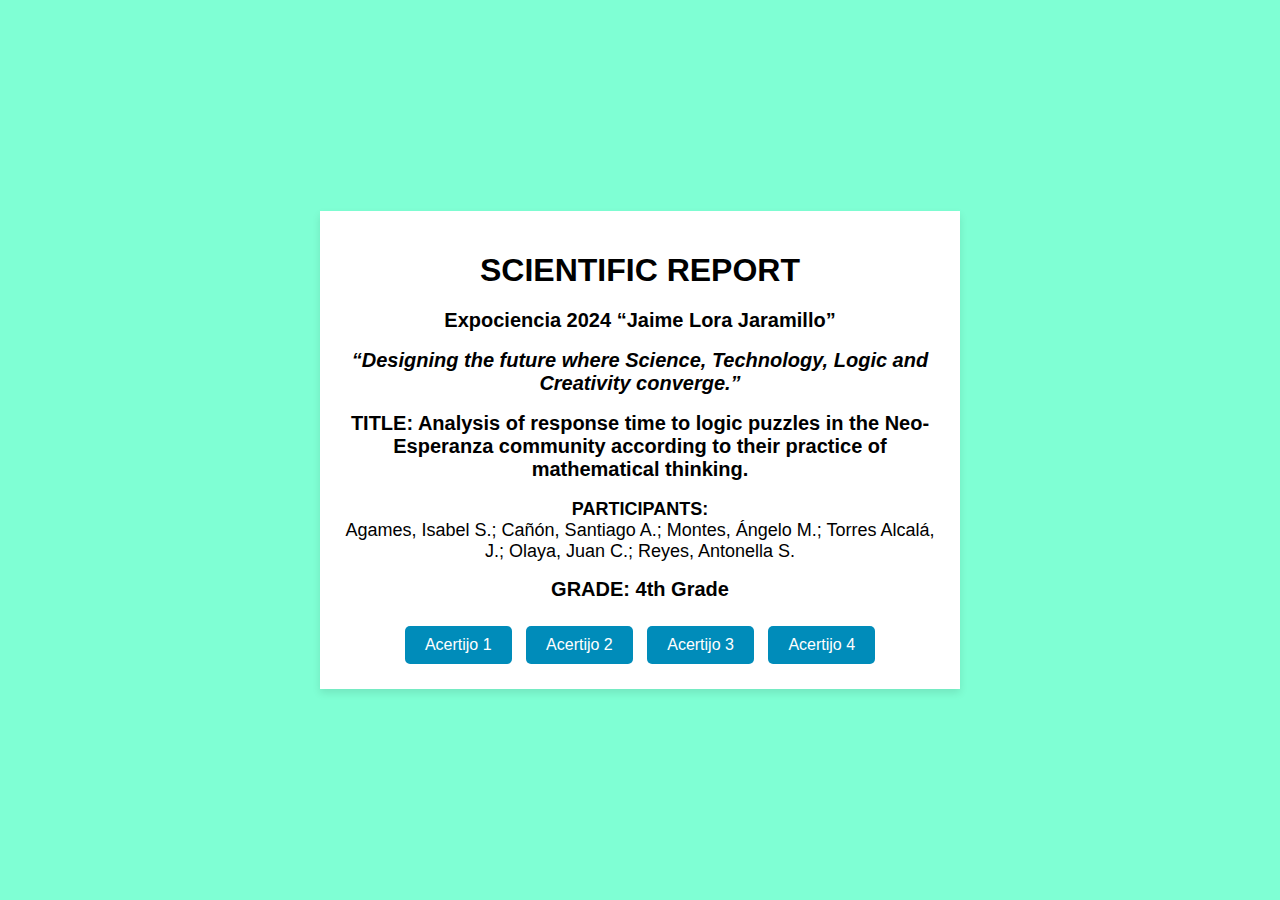
<file: index.html>
<!DOCTYPE html>
<html lang="en">
<head>
    <meta charset="UTF-8">
    <meta name="viewport" content="width=device-width, initial-scale=1.0">
    <title>Scientific Report</title>
    <style>
        body {
            font-family: Arial, sans-serif;
            margin: 0;
            padding: 0;
            display: flex;
            justify-content: center;
            align-items: center;
            height: 100vh;
            background-color: #7fffd4; /* Fondo verde aguamarina */
        }

        .container {
            text-align: center;
            background-color: white;
            padding: 20px;
            box-shadow: 0 4px 8px rgba(0, 0, 0, 0.1);
            max-width: 600px;
        }

        h1 {
            font-size: 32px;
            margin-bottom: 20px;
        }

        h2 {
            font-size: 20px;
            margin-bottom: 15px;
        }

        p {
            font-size: 18px;
            margin-bottom: 10px;
        }

        .button-container {
            margin-top: 20px;
        }

        .button-container button {
            font-size: 16px;
            margin: 5px;
            padding: 10px 20px;
            background-color: #008CBA;
            color: white;
            border: none;
            border-radius: 5px;
            cursor: pointer;
        }

        .button-container button:hover {
            background-color: #005f73;
        }
    </style>
    <script>
        function navigateToAcertijo(number) {
            if (number === 1) {
                window.location.href = "Adivinanza-1/index.html"; // Redirige a la carpeta Adivinanza-1
            } else if (number === 2) {
                window.location.href = "Adivinanza-2/index.html"; // Redirige a la carpeta Adivinanza-2
            } else if (number === 3) {
                window.location.href = "Adivinanza-3/index.html"; // Redirige a la carpeta Adivinanza-3
            } else if (number === 4) {
                window.location.href = "Adivinanza-4/index.html"; // Redirige a la carpeta Adivinanza-4
            }
        }
    </script>
</head>
<body>
    <div class="container">
        <h1>SCIENTIFIC REPORT</h1>

        <h2>Expociencia 2024 “Jaime Lora Jaramillo”</h2>

        <h2><em>“Designing the future where Science, Technology, Logic and Creativity converge.”</em></h2>

        <h2>TITLE: Analysis of response time to logic puzzles in the Neo-Esperanza community according to their practice of mathematical thinking.</h2>

        <p><strong>PARTICIPANTS:</strong><br>
        Agames, Isabel S.; Cañón, Santiago A.; Montes, Ángelo M.; Torres Alcalá, J.; Olaya, Juan C.; Reyes, Antonella S.</p>

        <h2>GRADE: 4th Grade</h2>

        <!-- Div que contiene los botones de acertijos -->
        <div class="button-container">
            <button onclick="navigateToAcertijo(1)">Acertijo 1</button>
            <button onclick="navigateToAcertijo(2)">Acertijo 2</button>
            <button onclick="navigateToAcertijo(3)">Acertijo 3</button>
            <button onclick="navigateToAcertijo(4)">Acertijo 4</button>
        </div>
    </div>
</body>
</html>
</file>
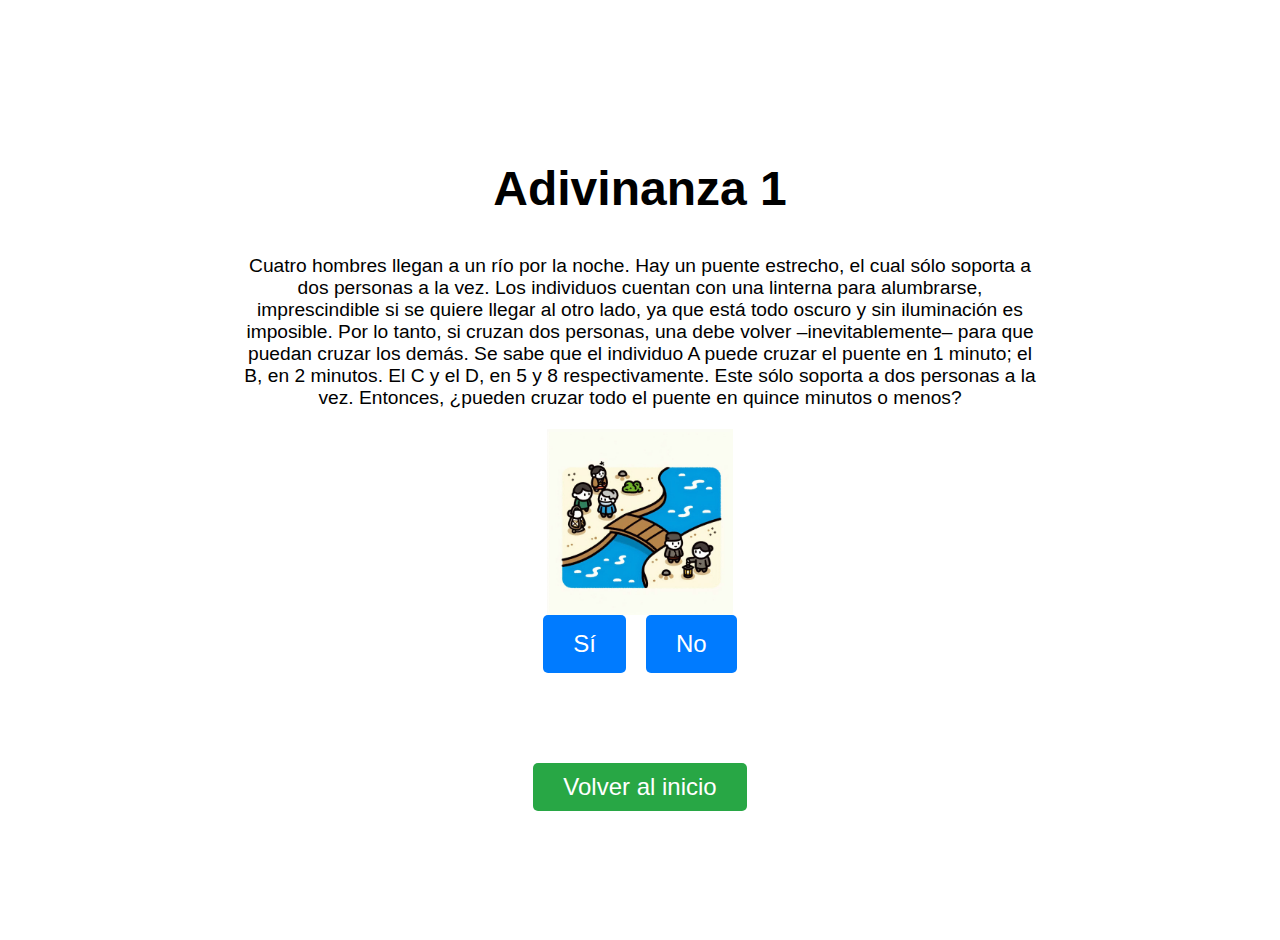
<file: Adivinanza-1/index.html>
<!DOCTYPE html>
<html lang="es">
<head>
    <meta charset="UTF-8">
    <meta name="viewport" content="width=device-width, initial-scale=1.0">
    <title>Adivinanza 1</title>
    <style>
        body {
            display: flex;
            flex-direction: column;
            justify-content: center;
            align-items: center;
            height: 100vh;
            margin: 0;
            font-family: Arial, sans-serif;
            text-align: center;
            padding: 20px;
        }
        h1 {
            font-size: 3rem;
            margin-bottom: 20px;
        }
        p {
            font-size: 1.2rem;
            max-width: 800px;
            margin-bottom: 20px;
        }
        img {
            max-width: 15%;
            height: auto;
        }
        .button-container {
            display: flex;
            justify-content: center;
            gap: 20px;
        }
        button {
            font-size: 1.5rem;
            padding: 15px 30px;
            cursor: pointer;
            border: none;
            background-color: #007BFF;
            color: white;
            border-radius: 5px;
            transition: background-color 0.3s;
        }
        button:hover {
            background-color: #0056b3;
        }
        #message {
            margin-top: 50px;
            font-size: 1.8rem;
            font-weight: bold;
        }
        #back-button {
            margin-top: 40px;
            font-size: 1.5rem;
            padding: 10px 30px;
            background-color: #28a745;
            color: white;
            border: none;
            border-radius: 5px;
            cursor: pointer;
            transition: background-color 0.3s;
        }
        #back-button:hover {
            background-color: #218838;
        }
    </style>
</head>
<body>
    <h1>Adivinanza 1</h1>
    <p>
        Cuatro hombres llegan a un río por la noche. Hay un puente estrecho, el cual sólo soporta a dos personas a la vez. Los individuos cuentan con una linterna para alumbrarse, imprescindible si se quiere llegar al otro lado, ya que está todo oscuro y sin iluminación es imposible. Por lo tanto, si cruzan dos personas, una debe volver –inevitablemente– para que puedan cruzar los demás. Se sabe que el individuo A puede cruzar el puente en 1 minuto; el B, en 2 minutos. El C y el D, en 5 y 8 respectivamente. Este sólo soporta a dos personas a la vez. Entonces, ¿pueden cruzar todo el puente en quince minutos o menos?
    </p>
    <img src="./Img.jpg" alt="Imagen de un río con dos lados">
    <div class="button-container">
        <button onclick="showMessage('yes')">Sí</button>
        <button onclick="showMessage('no')">No</button>
    </div>
    <div id="message"></div>
    <button id="back-button" onclick="goBack()">Volver al inicio</button>

    <script>
        function showMessage(answer) {
            var messageElement = document.getElementById('message');
            if (answer === 'yes') {
                messageElement.innerHTML = "Lo lograste, Felicidades. ¿Cuántos intentos logró conseguirlo?";
                messageElement.style.color = "green";
            } else if (answer === 'no') {
                messageElement.innerHTML = "Buen intento, una pista: intenta cruzar primero con los que demoran menos en cruzar.";
                messageElement.style.color = "red";
            }
        }
        function goBack() {
            window.location.href = "../index.html";
        }
    </script>
</body>
</html>
</file>
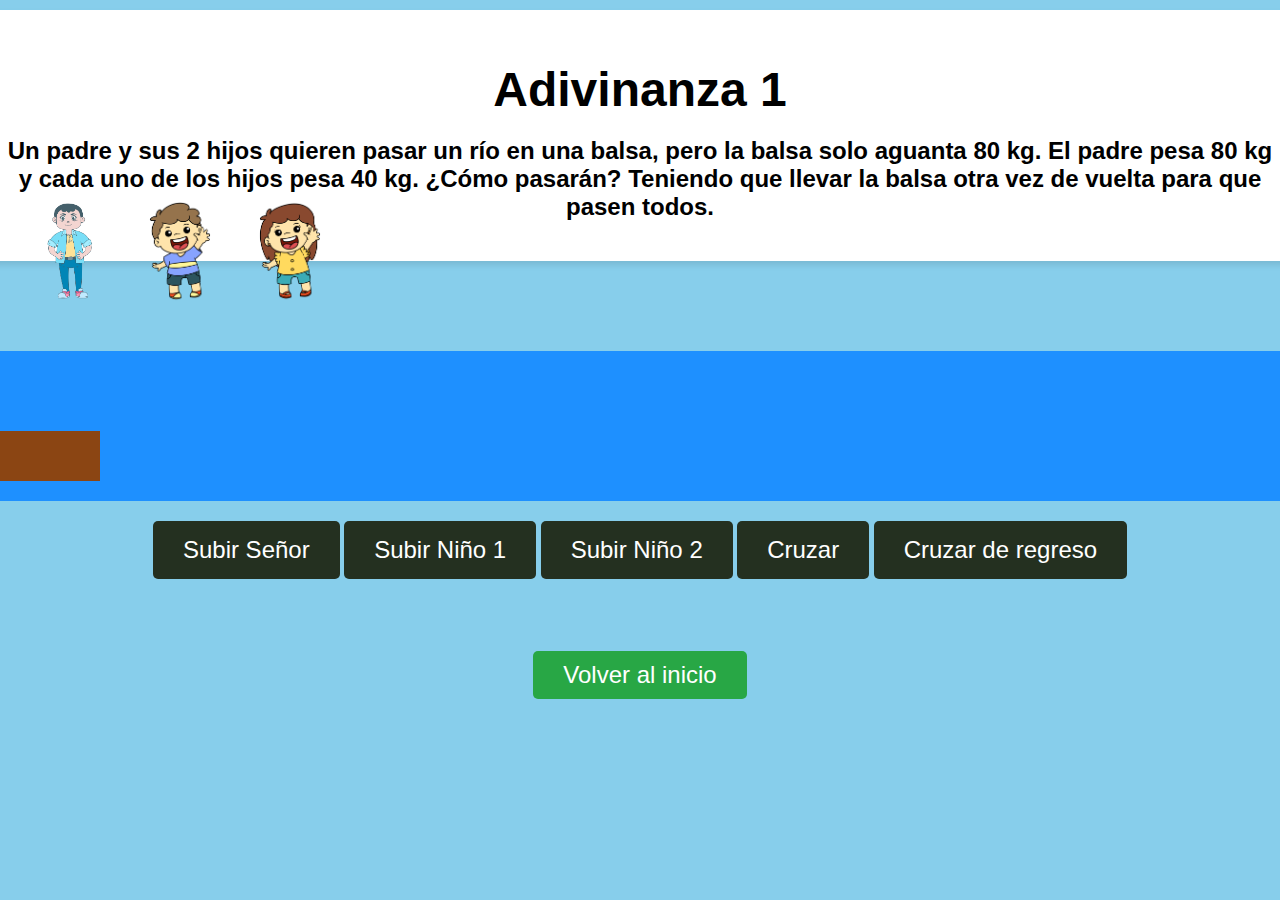
<file: Adivinanza-2/index.html>
<!DOCTYPE html>
<html lang="es">
<head>
  <meta charset="UTF-8">
  <meta name="viewport" content="width=device-width, initial-scale=1.0">
  <title>Cruzando el río</title>
  <link rel="stylesheet" href="styles.css">
</head>
<body>
  
  <div class="header">
    <h1>Adivinanza 1</h1>
    <h2>Un padre y sus 2 hijos quieren pasar un río en una balsa, pero la balsa solo aguanta 80 kg. El padre pesa 80 kg y cada uno de los hijos pesa 40 kg. ¿Cómo pasarán? Teniendo que llevar la balsa otra vez de vuelta para que pasen todos.</h2>
  </div>
  <div class="river-container">
    <div class="characters">
      <img src="./Papa.png" alt="Señor" class="person man" id="man">
      <img src="./Nino.png" alt="Niño 1" class="person child1" id="child1">
      <img src="./Nina.png" alt="Niño 2" class="person child2" id="child2">
    </div>
    <div class="river"></div>
    <div class="raft">
      <div class="man"></div>
    </div>
    <div class="right-side" style="position: absolute; right: 20px; bottom: 60px;"></div>
  </div>

  <div class="controls">
    <button id="manButton">Subir Señor</button>
    <button id="child1Button">Subir Niño 1</button>
    <button id="child2Button">Subir Niño 2</button>
    <button id="cross">Cruzar</button>
    <button id="crossBack">Cruzar de regreso</button>
  </div>

  <p id="message"></p>
  <button id="back-button" onclick="goBack()">Volver al inicio</button>
  <script src="script.js"></script>
</body>
</html>
</file>
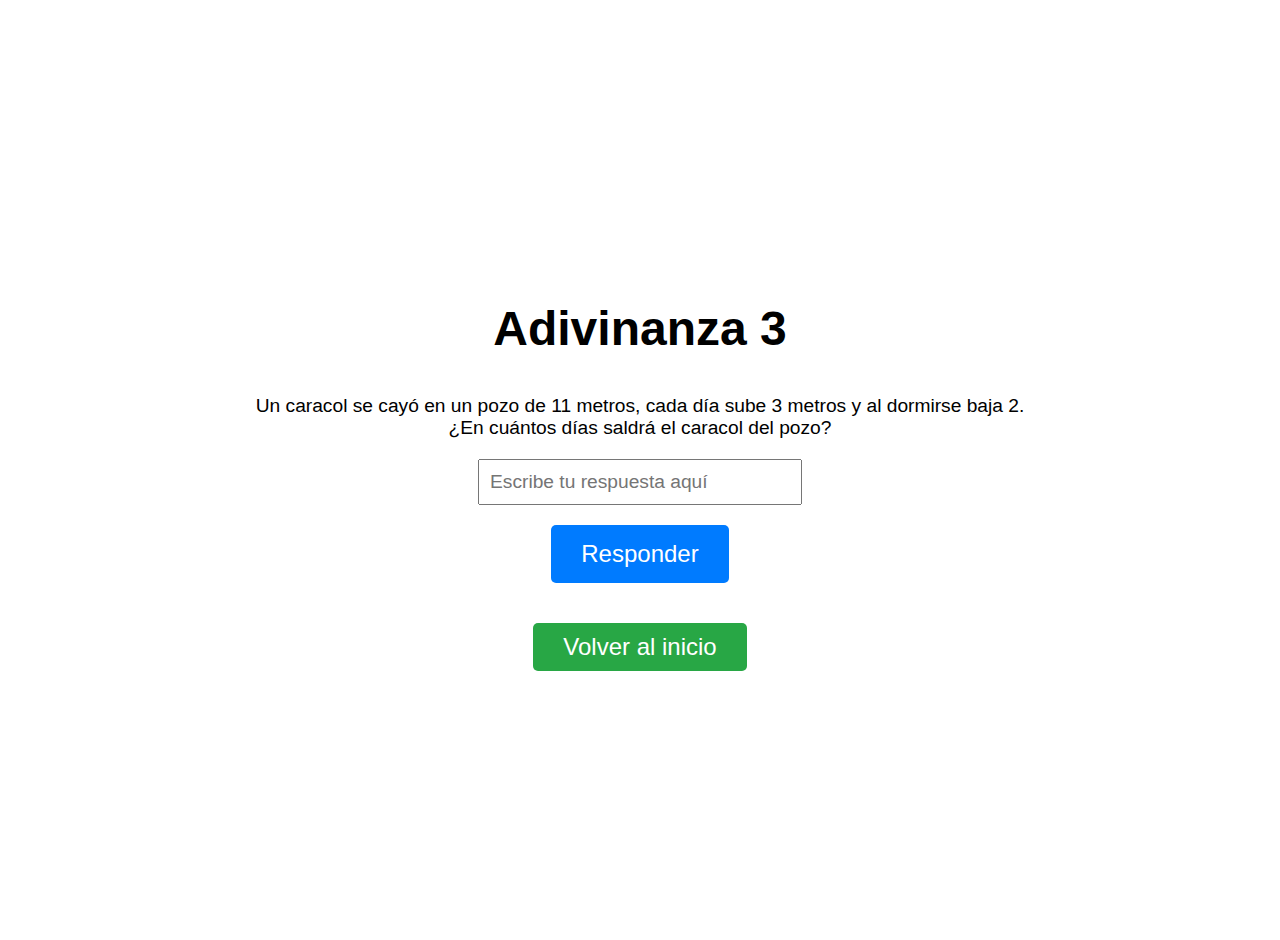
<file: Adivinanza-3/index.html>
<!DOCTYPE html>
<html lang="es">
<head>
    <meta charset="UTF-8">
    <meta name="viewport" content="width=device-width, initial-scale=1.0">
    <title>Adivinanza 3</title>
    <style>
        body {
            display: flex;
            flex-direction: column;
            justify-content: center;
            align-items: center;
            height: 100vh;
            margin: 0;
            font-family: Arial, sans-serif;
            text-align: center;
            padding: 20px;
        }
        h1 {
            font-size: 3rem;
            margin-bottom: 20px;
        }
        p {
            font-size: 1.2rem;
            max-width: 800px;
            margin-bottom: 20px;
        }
        input[type="text"] {
            padding: 10px;
            font-size: 1.2rem;
            width: 300px;
            margin-bottom: 20px;
        }
        button {
            font-size: 1.5rem;
            padding: 15px 30px;
            cursor: pointer;
            border: none;
            background-color: #007BFF;
            color: white;
            border-radius: 5px;
            transition: background-color 0.3s;
        }
        button:hover {
            background-color: #0056b3;
        }
        #back-button {
            margin-top: 40px;
            font-size: 1.5rem;
            padding: 10px 30px;
            background-color: #28a745;
            color: white;
            border: none;
            border-radius: 5px;
            cursor: pointer;
            transition: background-color 0.3s;
        }
        #back-button:hover {
            background-color: #218838;
        }
    </style>
</head>
<body>
    <h1>Adivinanza 3</h1>
    <p>
        Un caracol se cayó en un pozo de 11 metros, cada día sube 3 metros y al dormirse baja 2.<br>
        ¿En cuántos días saldrá el caracol del pozo?
    </p>

    <input type="text" id="respuesta" placeholder="Escribe tu respuesta aquí">
    <button onclick="verificarRespuesta()">Responder</button>
    <button id="back-button" onclick="goBack()">Volver al inicio</button>
    <script>
        function verificarRespuesta() {
            var respuesta = document.getElementById('respuesta').value;
            if (respuesta.trim() === "9") {
                alert("¡Correcto! El caracol sale en 9 días.");
            } else {
                alert("Incorrecto. Intenta de nuevo.");
            }
        }
        function goBack() {
            window.location.href = "../index.html";
        }
    </script>
</body>
</html>
</file>
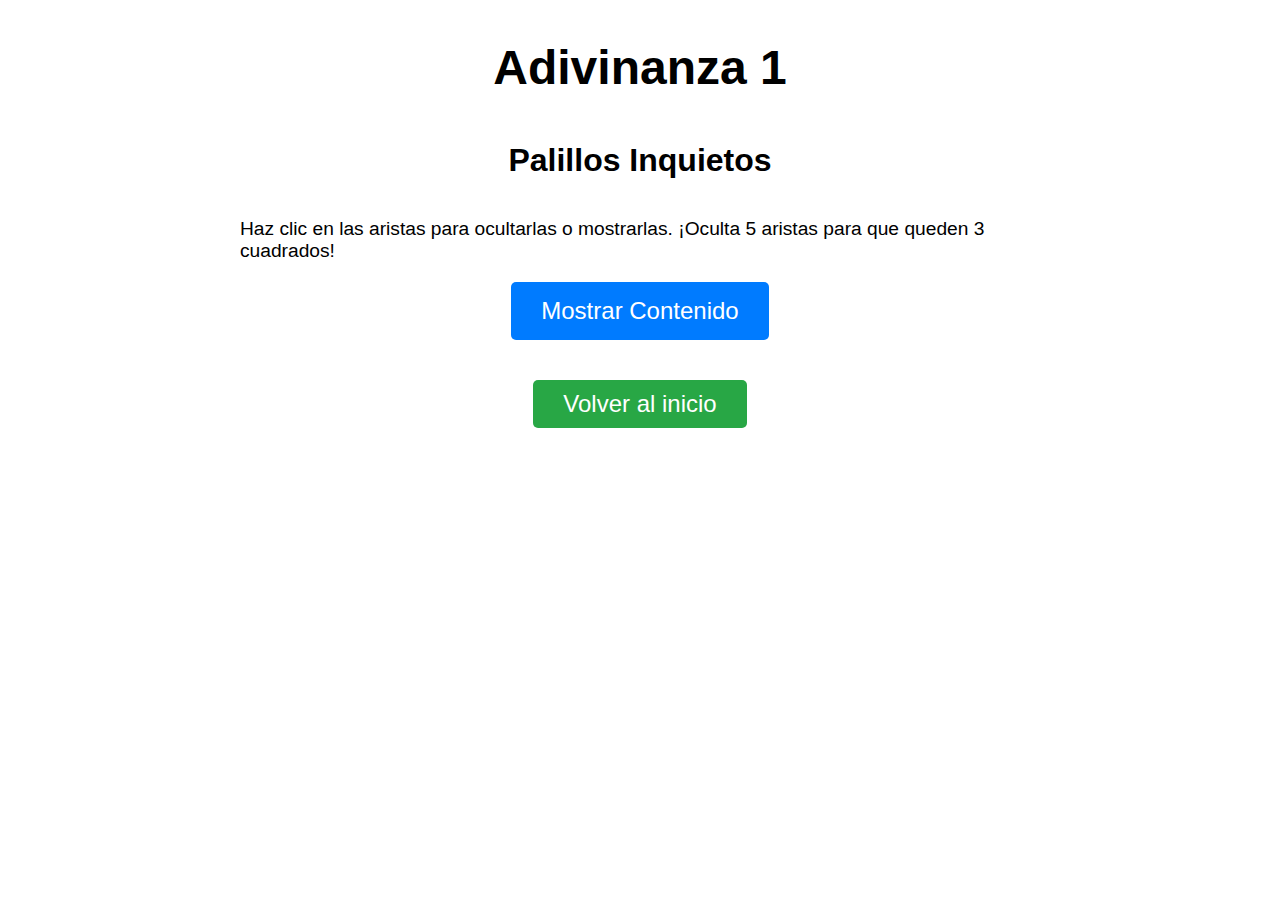
<file: Adivinanza-4/index.html>
<!DOCTYPE html>
<html lang="es">
<head>
  <meta charset="UTF-8">
  <meta name="viewport" content="width=device-width, initial-scale=1.0">
  <title>Palillos Inquietos - 8x9</title>
  <link rel="stylesheet" href="styles.css">
</head>
<body>
  <h1>Adivinanza 1</h1>
  <h2>Palillos Inquietos</h2>
  <p>Haz clic en las aristas para ocultarlas o mostrarlas. ¡Oculta 5 aristas para que queden 3 cuadrados!</p>
  
  <button id="mostrarBtn">Mostrar Contenido</button>
    <div id="contenido">
      <div class="grid-container">
        <!-- Aristas horizontales (9 en total) -->
        <div class="horizontal edge" data-edge="1"></div>
        <div class="horizontal edge" data-edge="2"></div>
        <div class="horizontal edge" data-edge="3"></div>
        <div class="horizontal edge" data-edge="4"></div>
        <div class="horizontal edge" data-edge="5"></div>
        <div class="horizontal edge" data-edge="6"></div>
        <div class="horizontal edge" data-edge="7"></div>
        <div class="horizontal edge" data-edge="8"></div>
        <div class="horizontal edge" data-edge="9"></div>
    
        <!-- Aristas verticales (8 en total) -->
        <div class="vertical edge" data-edge="10"></div>
        <div class="vertical edge" data-edge="11"></div>
        <div class="vertical edge" data-edge="12"></div>
        <div class="vertical edge" data-edge="13"></div>
        <div class="vertical edge" data-edge="14"></div>
        <div class="vertical edge" data-edge="15"></div>
        <div class="vertical edge" data-edge="16"></div>
        <div class="vertical edge" data-edge="17"></div>
      </div>
    </div>

  
  <button id="back-button" onclick="goBack()">Volver al inicio</button>
  <script src="script.js"></script>
</body>
</html>
</file>
<file: Adivinanza-2/styles.css>
/* Estilo para el enunciado */
.header {
  position: absolute;
  top: 10px;
  width: 100%;
  text-align: center;
  justify-content: center;
  background-color: #fff;
  padding: 20px;
  box-shadow: 0px 4px 6px rgba(0, 0, 0, 0.1);
}

.header h1 {
  font-size: 3rem;
  margin-bottom: 20px;
}

/* Estilo de la página */
body {
    margin: 0;
    display: flex;
    flex-direction: column;
    justify-content: center;
    align-items: center;
    height: 100vh;
    font-family: Arial, sans-serif;
    background-color: #87CEEB; /* Color del cielo */
  }
  
  /* Contenedor del río */
  .river-container {
    position: relative;
    width: 100%;
    height: 300px;
    overflow: hidden;
  }
  
  /* Estilo del río */
  .river {
    position: absolute;
    top: 50%;
    width: 100%;
    height: 150px;
    background-color: #1E90FF; /* Color del agua */
  }
  
  /* Estilo de los personajes */
  .characters {
    position: absolute;
    left: 20px;
    display: flex;
    gap: 10px;
  }
  
  .person {
    width: 100px;
    height: 100px;
    object-fit: cover; /* Ajusta la imagen al tamaño del contenedor */
  }
  
  .in-raft {
    position: absolute;
    width: 50px;
    height: 50px;
    object-fit: cover;
  }
  
  /* Estilo de la balsa */
  .raft {
    position: absolute;
    width: 100px;
    height: 50px;
    background-color: #8B4513; /* Color de la balsa */
    bottom: 20px;
    left: 0;
    display: flex;
    justify-content: center;
    align-items: center;
    transition: left 5s linear;
  }
  
  /* Botones y mensajes */
  .controls {
    margin-top: 20px;
  }
  
  button {
    font-size: 1.5rem;
    padding: 15px 30px;
    cursor: pointer;
    border: none;
    background-color: #243020;
    color: white;
    border-radius: 5px;
    transition: background-color 0.3s;
  }
  
  #message {
    color: red;
    font-weight: bold;
  }
  
  .in-raft {
    width: 50px;
    height: 50px;
    object-fit: cover;
    position: absolute;
    bottom: 0;
}
.crossed {
  position: relative;
  display: inline-block;
  margin-right: 20px; /* Espacio entre los personajes */
  width: 100px;
  height: 100px;
}

#back-button {
  margin-top: 40px;
  font-size: 1.5rem;
  padding: 10px 30px;
  background-color: #28a745;
  color: white;
  border: none;
  border-radius: 5px;
  cursor: pointer;
  transition: background-color 0.3s;
}
#back-button:hover {
  background-color: #218838;
}
</file>
<file: Adivinanza-4/styles.css>
body {
    font-family: Arial, sans-serif;
    display: flex;
    flex-direction: column;
    align-items: center;
  }
  
  h1 {
    font-size: 3rem;
    margin-bottom: 20px;
  }
  h2 {
    font-size: 2rem;
    margin-bottom: 20px;
  }
  p {
      font-size: 1.2rem;
      max-width: 800px;
      margin-bottom: 20px;
  }
  .grid-container {
    display: grid;
    grid-template-columns: repeat(3, 100px); /* 3 columnas para los 3 cuadros */
    grid-template-rows: repeat(2, 100px);    /* 2 filas para los 2 cuadros */
    position: relative;
    margin: 20px;
    gap: 0; /* No queremos espacio entre las aristas */
  }
  
  .edge {
    background-color: teal;
    cursor: pointer;
  }
  
  /* Definir el tamaño de las aristas */
  .horizontal {
    width: 100px;
    height: 5px;
  }
  
  .vertical {
    width: 5px;
    height: 100px;
    position: absolute;
  }
  
  #contenido {
    display: none;
    margin-top: 10px;
  }

  /* Aristas horizontales (9 en total) */
  /* Fila superior */
  [data-edge="1"] { grid-column: 1 / 2; grid-row: 1; }
  [data-edge="2"] { grid-column: 2 / 3; grid-row: 1; }
  [data-edge="3"] { grid-column: 3 / 4; grid-row: 1; }
  /* Fila intermedia */
  [data-edge="4"] { grid-column: 1 / 2; grid-row: 2; }
  [data-edge="5"] { grid-column: 2 / 3; grid-row: 2; }
  [data-edge="6"] { grid-column: 3 / 4; grid-row: 2; }
  /* Fila inferior */
  [data-edge="7"] { grid-column: 1 / 2; grid-row: 3; }
  [data-edge="8"] { grid-column: 2 / 3; grid-row: 3; }
  [data-edge="9"] { grid-column: 3 / 4; grid-row: 3; }
  
  /* Aristas verticales (8 en total) */
  /* Columna izquierda */
  [data-edge="10"] { grid-column: 1 / 2; grid-row: 1 / 2; left: -2px; }
  [data-edge="11"] { grid-column: 1 / 2; grid-row: 2 / 3; left: -2px; }
  /* Columna intermedia */
  [data-edge="12"] { grid-column: 2 / 3; grid-row: 1 / 2; left: -2px; }
  [data-edge="13"] { grid-column: 2 / 3; grid-row: 2 / 3; left: -2px; }
  /* Columna derecha */
  [data-edge="14"] { grid-column: 3 / 4; grid-row: 1 / 2; left: -2px; }
  [data-edge="15"] { grid-column: 3 / 4; grid-row: 2 / 3; left: -2px; }
  /* Extremos derecho e izquierdo */
  [data-edge="16"] { grid-column: 4 / 5; grid-row: 1 / 2; left: -2px; }
  [data-edge="17"] { grid-column: 4 / 5; grid-row: 2 / 3; left: -2px; }
  
  .hidden {
    background-color: transparent;
  }
  
  .button-container {
    display: flex;
    justify-content: center;
    gap: 20px;
}
button {
    font-size: 1.5rem;
    padding: 15px 30px;
    cursor: pointer;
    border: none;
    background-color: #007BFF;
    color: white;
    border-radius: 5px;
    transition: background-color 0.3s;
}
button:hover {
    background-color: #0056b3;
}

  #back-button {
    margin-top: 40px;
    font-size: 1.5rem;
    padding: 10px 30px;
    background-color: #28a745;
    color: white;
    border: none;
    border-radius: 5px;
    cursor: pointer;
    transition: background-color 0.3s;
}
#back-button:hover {
    background-color: #218838;
}
</file>
